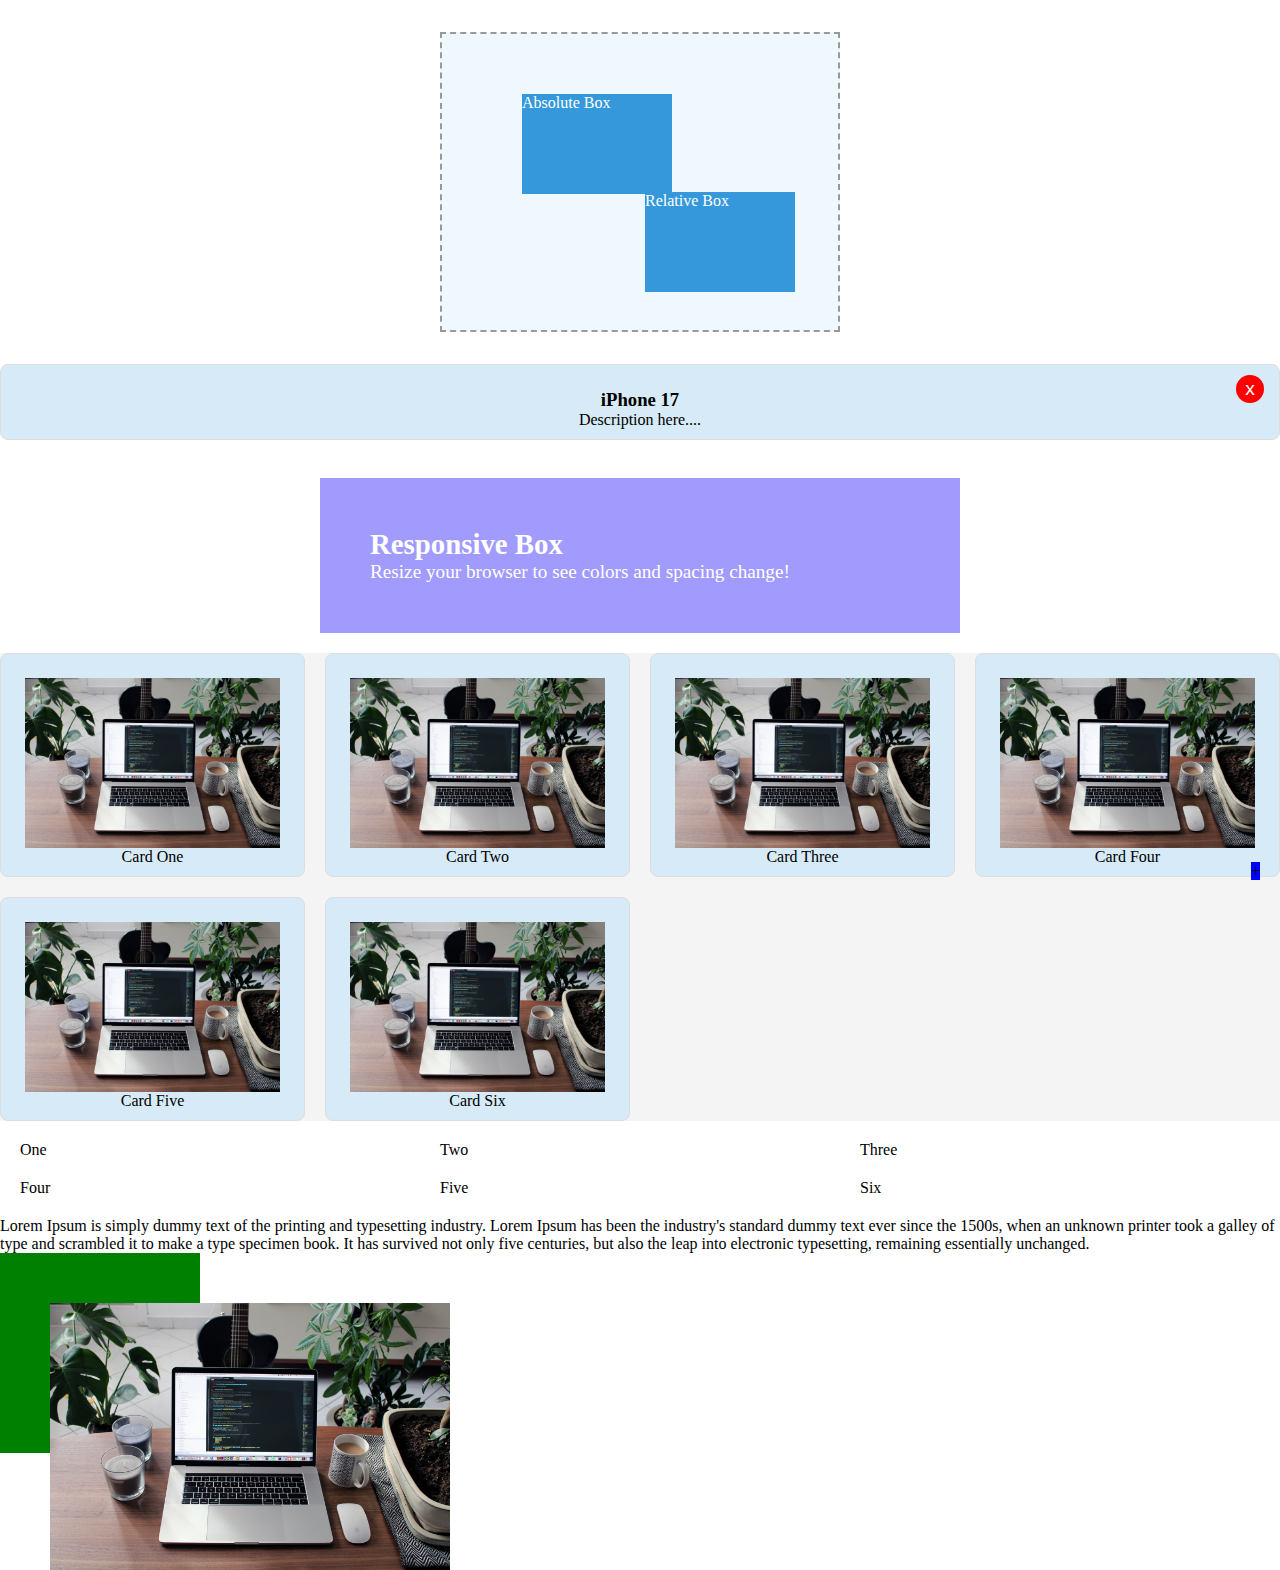
<file: box.html>
<!DOCTYPE html>
<html lang="en">
<head>
    <meta charset="UTF-8">
    <meta name="viewport" content="width=device-width, initial-scale=1.0">
    <title>Document</title>
    <link rel="stylesheet" href="box.css">
</head>
<body>
    <div class="container">
        <div class="box box-one">
            Relative Box
        </div>
        <div class="box box-two">
            Absolute Box
        </div>
    </div>

    <div class="card">
        <button class="close-btn">x</button>
        <h3>iPhone 17</h3>
        <p>Description here....</p>
    </div>
    <br>

    <div class="responsive-card">
        <h2>Responsive Box</h2>
        <p>Resize your browser to see colors and spacing change!</p>
    </div>

    <div class="gallery">
        <div class="card">
            <img src="assets/mac.jpg" alt="Sample mac laptop">
            <p>Card One</p>
        </div>
        <div class="card">
            <img src="assets/mac.jpg" alt="Sample mac laptop">
            <p>Card Two</p>
        </div>
        <div class="card">
            <img src="assets/mac.jpg" alt="Sample mac laptop">
            <p>Card Three</p>
        </div>
        <div class="card">
            <img src="assets/mac.jpg" alt="Sample mac laptop">
            <p>Card Four</p>
        </div>
        <div class="card">
            <img src="assets/mac.jpg" alt="Sample mac laptop">
            <p>Card Five</p>
        </div>
        <div class="card">
            <img src="assets/mac.jpg" alt="Sample mac laptop">
            <p>Card Six</p>
        </div>
    </div>

    <div class="grid-container">
        <div class="card1">One</div>
        <div class="card1">Two</div>
        <div class="card1">Three</div>
        <div class="card1">Four</div>
        <div class="card1">Five</div>
        <div class="card1">Six</div>
    </div>

    <div class="content">
        Lorem Ipsum is simply dummy text of the printing and typesetting industry. Lorem Ipsum has been the industry's standard dummy text ever since the 1500s, when an unknown printer took a galley of type and scrambled it to make a type specimen book. It has survived not only five centuries, but also the leap into electronic typesetting, remaining essentially unchanged. 

    </div>
    <div class="fab"> + </div>

    <div class="card-container">
        <div class="bg-shape"></div>
        <img src="assets/mac.jpg" alt="">
    </div>
</body>
</html>
</file>
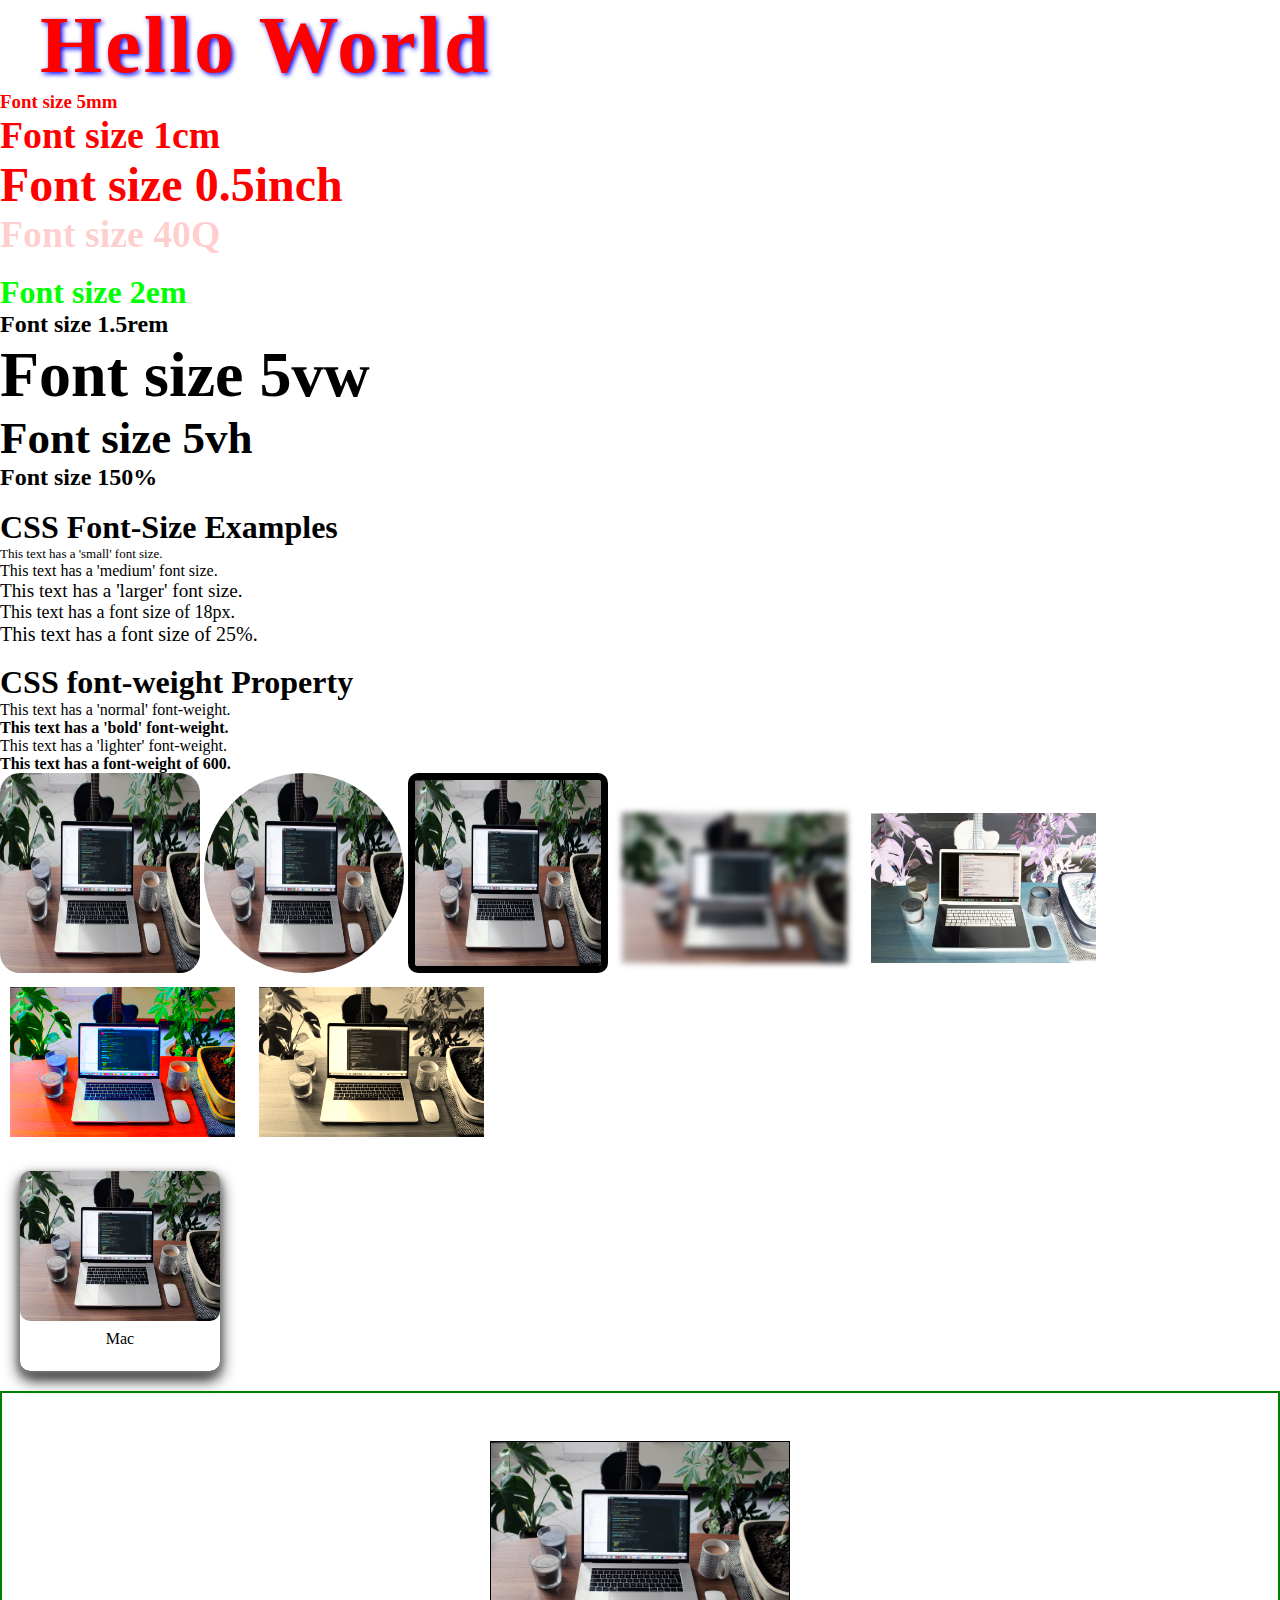
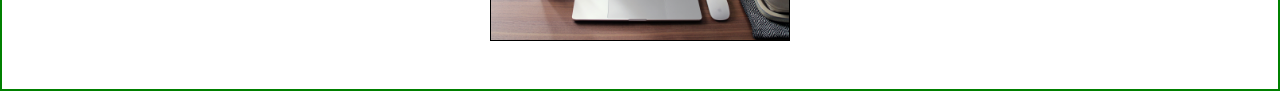
<file: home.html>
<!DOCTYPE html>
<html lang="en">
<head>
    <meta charset="UTF-8">
    <meta name="viewport" content="width=device-width, initial-scale=1.0">
    <title>Document</title>
    <link rel="stylesheet" href="home.css">
    <link rel="preconnect" href="https://fonts.googleapis.com">
    <link rel="preconnect" href="https://fonts.gstatic.com" crossorigin>
    <link href="https://fonts.googleapis.com/css2?family=Bitcount+Single:wght@100..900&display=swap" rel="stylesheet">
    <link href="https://fonts.googleapis.com/css2?family=Bitcount+Single:wght@100..900&family=Dancing+Script:wght@400..700&display=swap" rel="stylesheet">
</head>
<body>
    <h2>Hello World</h2>

    <!-- Absolute Units -->
    <h1 class="unit-mm"> Font size 5mm </h1>
    <h1 class="unit-cm"> Font size 1cm </h1>
    <h1 class="unit-inch"> Font size 0.5inch </h1>
    <h1 class="unit-quarter"> Font size 40Q </h1>

    <br>
    <!-- Relative Units -->
    <h1 class="unit-em">Font size 2em </h1>
    <h1 class="unit-rem">Font size 1.5rem </h1>
    <h1 class="unit-vw">Font size 5vw </h1>
    <h1 class="unit-vh">Font size 5vh </h1>
    <h1 class="unit-percent">Font size 150% </h1>

    <br>
    <h1>CSS Font-Size Examples</h1>
    <p class="small">This text has a 'small' font size.</p>
    <p class="medium">This text has a 'medium' font size.</p>
    <p class="larger">This text has a 'larger' font size.</p>
    <p class="px">This text has a font size of 18px.</p>
    <p class="percent">This text has a font size of 25%.</p>

    <br>
    <h1>CSS font-weight Property</h1>
    <p class="normal">This text has a 'normal' font-weight.</p>
    <p class="bold">This text has a 'bold' font-weight.</p>
    <p class="lighter">This text has a 'lighter' font-weight.</p>
    <p class="number">This text has a font-weight of 600.</p>

    <div class="images">
        <img class="img1" src="assets/nathan-da-silva-k-rKfqSm4L4-unsplash.jpg" alt="mac laptop image">
        <img class="img2" src="assets/nathan-da-silva-k-rKfqSm4L4-unsplash.jpg" alt="mac laptop image">
        <img class="img3" src="assets/nathan-da-silva-k-rKfqSm4L4-unsplash.jpg" alt="mac laptop image">
        <img class="img4" src="assets/nathan-da-silva-k-rKfqSm4L4-unsplash.jpg" alt="mac laptop image">
        <img class="img5" src="assets/nathan-da-silva-k-rKfqSm4L4-unsplash.jpg" alt="mac laptop image">
        <img class="img6" src="assets/nathan-da-silva-k-rKfqSm4L4-unsplash.jpg" alt="mac laptop image">
        <img class="img7" src="assets/nathan-da-silva-k-rKfqSm4L4-unsplash.jpg" alt="mac laptop image">
        
    </div>
    <div class="images1">
        <img class="img8" src="assets/nathan-da-silva-k-rKfqSm4L4-unsplash.jpg" alt="mac laptop image">
        <div class="box">
            <p>Mac</p>
        </div>
    </div>
    <div class="images2">
        <img class="img9" src="assets/nathan-da-silva-k-rKfqSm4L4-unsplash.jpg" alt="mac laptop image">
        
    </div>
</body>
</html>
</file>
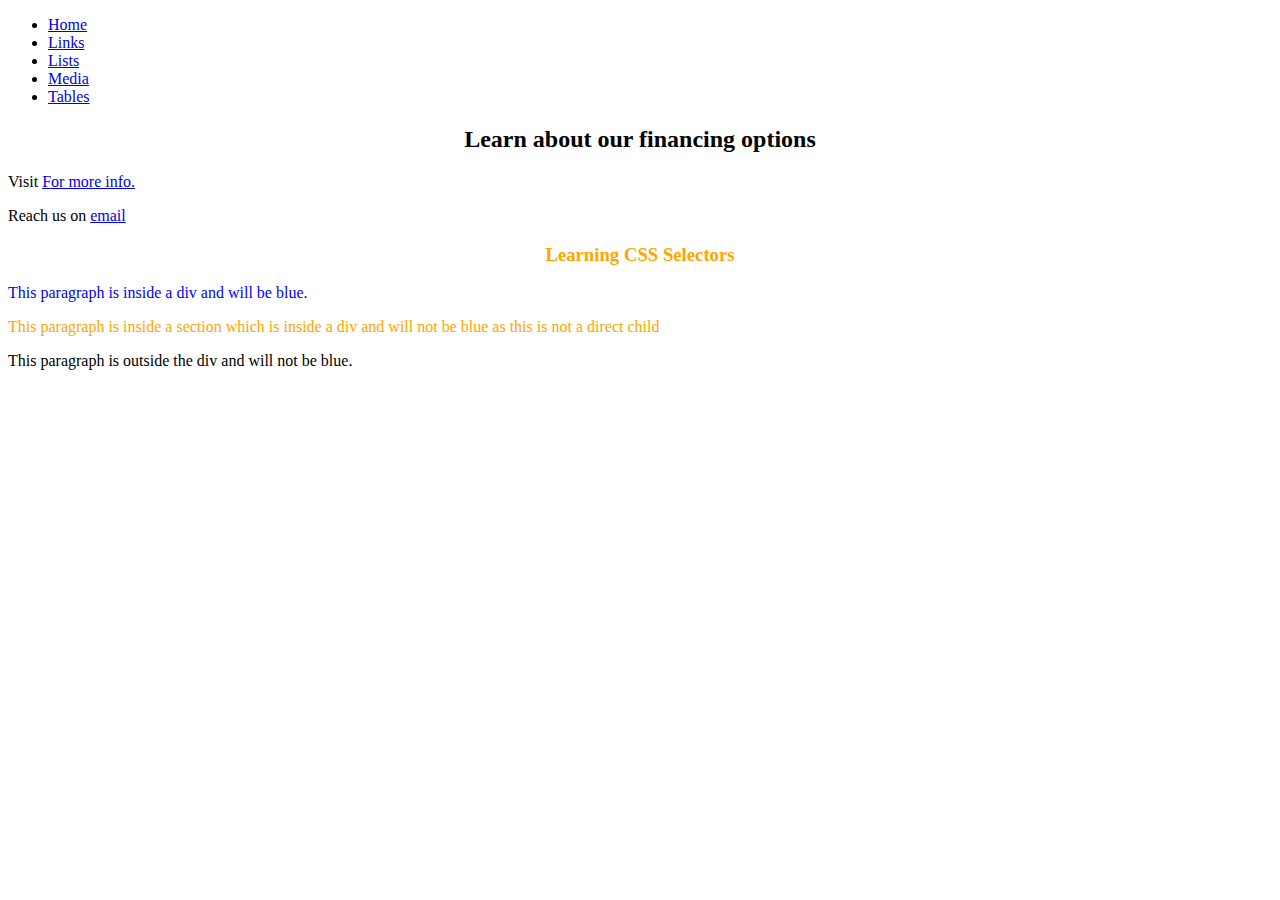
<file: links.html>
<!DOCTYPE html>
<html lang="en">
<head>
    <meta charset="UTF-8">
    <meta name="viewport" content="width=device-width, initial-scale=1.0">
    <title>HTML Links</title>
    <link rel="stylesheet" href="links.css">
</head>
<body>
    <header>
        <nav>
            <ul>
                <li><a href="/">Home</a></li>
                <li><a href="links.html">Links</a></li>
                <li><a href="lists.html">Lists</a></li>
                <li><a href="media.html">Media</a></li>
                <li><a href="tables.html">Tables</a></li>
            </ul>
        </nav>
    </header>
    <main>
        <h2>Learn about our financing options</h2>
        <p>Visit <a href="https://zinduaschool.com/financing-options/#pricing" target="_blank" title="Go to Zindua website">For more info.</a></p>

        <p>Reach us on <a href="mailto:kibiezekiel@gmail.com">email</a></p>

        <div>
            <h3>Learning CSS Selectors</h3>
                <p>
                    This paragraph is inside a div and
                    will be blue.
                </p>
                <section>
                    <p>
                        This paragraph is inside a
                        section which is inside a div
                        and will not be blue as this
                        is not a direct child
                    </p>
                </section>
            </div>
            <p>
                This paragraph is outside the div
                and will not be blue.
            </p>
    </main>
</body>
</html>
</file>
<file: box.css>
* {
    box-sizing: border-box;
    margin: 0;
    padding: 0;
}

.container {
    position: relative;
    width: 400px;
    height: 300px;
    border: 2px dashed #999;
    margin: 2rem auto;
    background: #f0f8ff;
    display: flex;
    align-items: center;
    justify-content: center;
    
}

.box {
    width: 150px;
    height: 100px;
    background: #3498db;
    color: white;
    
}

.box-one {
    position: relative;
    top: 60px;
    left: 80px;
}

.box-two {
    position: absolute;
    top: 60px;
    left: 80px;
}

.card {
    position: relative;
    padding: 1.5rem;
    border: 1px solid #ddd;
    border-radius: 8px;

}

.close-btn {
    position: absolute;
    top: 10px;
    right: 15px;
    background-color: red;
    color: white;
    border: none;
    border-radius: 50%;
    width: 28px;
    height: 28px;
    font-size: 1.2rem;
    cursor: pointer;

}

.responsive-card {
    box-sizing: border-box;
    width: 90%;
    margin: 20px auto;
    padding: 15px;
    background-color: #ffeaa7;
    border: 40x solid #fdcb6e;
    color: #d35400;
    transition: all 0.3s ease;
}

@media (min-width: 600px) {
    .responsive-card {
        width: 70%;
        padding: 30px;
        background-color: #81ecec;
        border-color: #00cec9;
        color: #2c3e50;
    }
}

@media (min-width: 1024px) {
    .responsive-card {
        width: 50%;
        padding: 50px;
        background-color: #a29bfe;
        border-color: #6c5ce7;
        color: #ffffff;
        font-size: 1.2rem;
    }
}

.gallery {
    /* display: flex;
    flex-wrap: wrap; */
    display: grid;
    gap: 20px;
    grid-template-columns: repeat(auto-fit, minmax(250px, 1fr));
    background-color: #f4f4f4;
}

.card img {
    width: 100%;
    display: block;
}

.card {
    background: white;
    border-radius: 8px;
    overflow: hidden;
    text-align: center;
    padding-bottom: 10px;
    flex: 1 1 100%
}

@media (min-width: 600px) {
    .card {
        flex: 1 1 calc(50% - 20px);
        background-color: #d1f2eb;
    }
}

@media (min-width: 1024px) {
    .card {
        flex: 1 1 calc(33.333% - 20px);
        background-color: #d6eaf8;
    }
}


.grid-container {
    display: grid;
    gap: 20px;
    padding: 20px;
    grid-template-columns: 1fr;
}

@media (min-width: 600px) {
    .grid-container {
        grid-template-columns: repeat(2, 1fr);
    }
}

@media (min-width: 1024px) {
    .grid-container {
        grid-template-columns: repeat(3, 1fr);
    }
}

.fab {
    position: fixed;
    bottom: 20px;
    right: 20px;
    z-index: 999;
    background-color: blue;
    
}

.card-container {
    position: relative;
    height: 300px;
}

.bg-shape {
    position: absolute;
    width: 200px;
    height: 200px;
    background-color: green;
    z-index: 1;
}

.card-container img {
    width: 400px;
    height: auto;
    position: absolute;
    margin-top: 50px;
    margin-left: 50px; 
    z-index: 2;
}
</file>
<file: home.css>
h2 {
    color: red;
    /* text-align: justify;
    text-align-last: right; */
    /* direction: rtl; */
    text-indent: 40px;
    letter-spacing: 3px;
    /* word-spacing: 18px; */
    white-space: nowrap;
    /* text-decoration: underline; */
    /* text-decoration-line: underline;
    text-decoration-style: dashed;
    text-decoration-color: green; */
    text-shadow: 2px 2px 5px blue;
    font-size: 80px;
}

.unit-mm {
    font-size: 5mm;
    color: #ff0000;
}

.unit-cm {
    font-size: 1cm;
    color: #f00;

}

.unit-inch {
    font-size: 0.5in;
    color: rgb(255, 0, 0);
}

.unit-quarter {
    font-size: 40Q;
    color: rgba(255, 0, 0, 0.2);
}

.unit-em {
    font-size: 2em;
    color: hsl(120, 100%, 50%);
}

.unit-rem {
    font-size: 1.5rem;
}

.unit-vw {
    font-size: 5vw;
}

.unit-vh {
    font-size: 5vh;
}

.unit-percent {
    font-size: 150%;
}

* {
    /* background-image: url('assets/snowman-24856_128.gif');
    background-repeat: no-repeat;
    background-position: center;
    background-size: cover; */
    margin: 0;
    padding: 0;
    box-sizing: border-box;

}

/* body {
  font-family: "Dancing Script", cursive;
  font-optical-sizing: auto;
  font-weight: <weight>;
  font-style: normal;
} */

.small {
    font-size: small;
}

.medium {
    font-size: medium;
}

.larger {
    font-size: larger;
}

.px {
    font-size: 18px;
}

.percent {
    font-size: 125%;
}


.normal {
    font-weight: normal;
}

.bold {
    font-weight: bold;
}

.lighter {
    font-weight: lighter;
}

.number {
    font-weight: 700;
}

.images .img1 {
    width: 200px;
    height: 200px;
    border-radius: 20px;
}

.images .img2 {
    width: 200px;
    height: 200px;
    border-radius: 50%;
}

.images .img3 {
    border: 2px solid red;
    border-radius: 10px;
    border: 7px solid black;
    width: 200px;
    height: 200px;
}

.images .img4 {
    width: auto;
    height: 150px;
    margin: 10px;
    filter: blur(3px);
}

.images .img5 {
    width: auto;
    height: 150px;
    margin: 10px;
    filter: invert(110%);
}

.images .img6 {
    width: auto;
    height: 150px;
    margin: 10px;
    filter: saturate(8);
}

.images .img7 {
    width: auto;
    height: 150px;
    margin: 10px;
    filter: sepia(110%);
}

.images1 {
    width: 200px;
    height: 200px;
    box-shadow: 0 3px 6px 0 grey, 0 8px 16px 0 black;
    margin-bottom: 30px;
    margin: 20px;
    border-radius: 10px;

}

.images1 .img8 {
    width: 100%;
    height: 150px;
    border-radius: 10px;
}

.box {
    text-align: center;
    padding: 5px;
    
}


.images2 {
    display: flex;
    justify-content: center;
    align-items: center;
    height: 300px;
    border: 2px solid green;
}

.images2 .img9 {
    max-width: 300px;
    height: auto;
    border: 1px solid;
}
</file>
<file: links.css>
div {
    color: orange;
}

div > p {
    color: blue;
}

h2, h3 {
    text-align: center;
}
</file>
